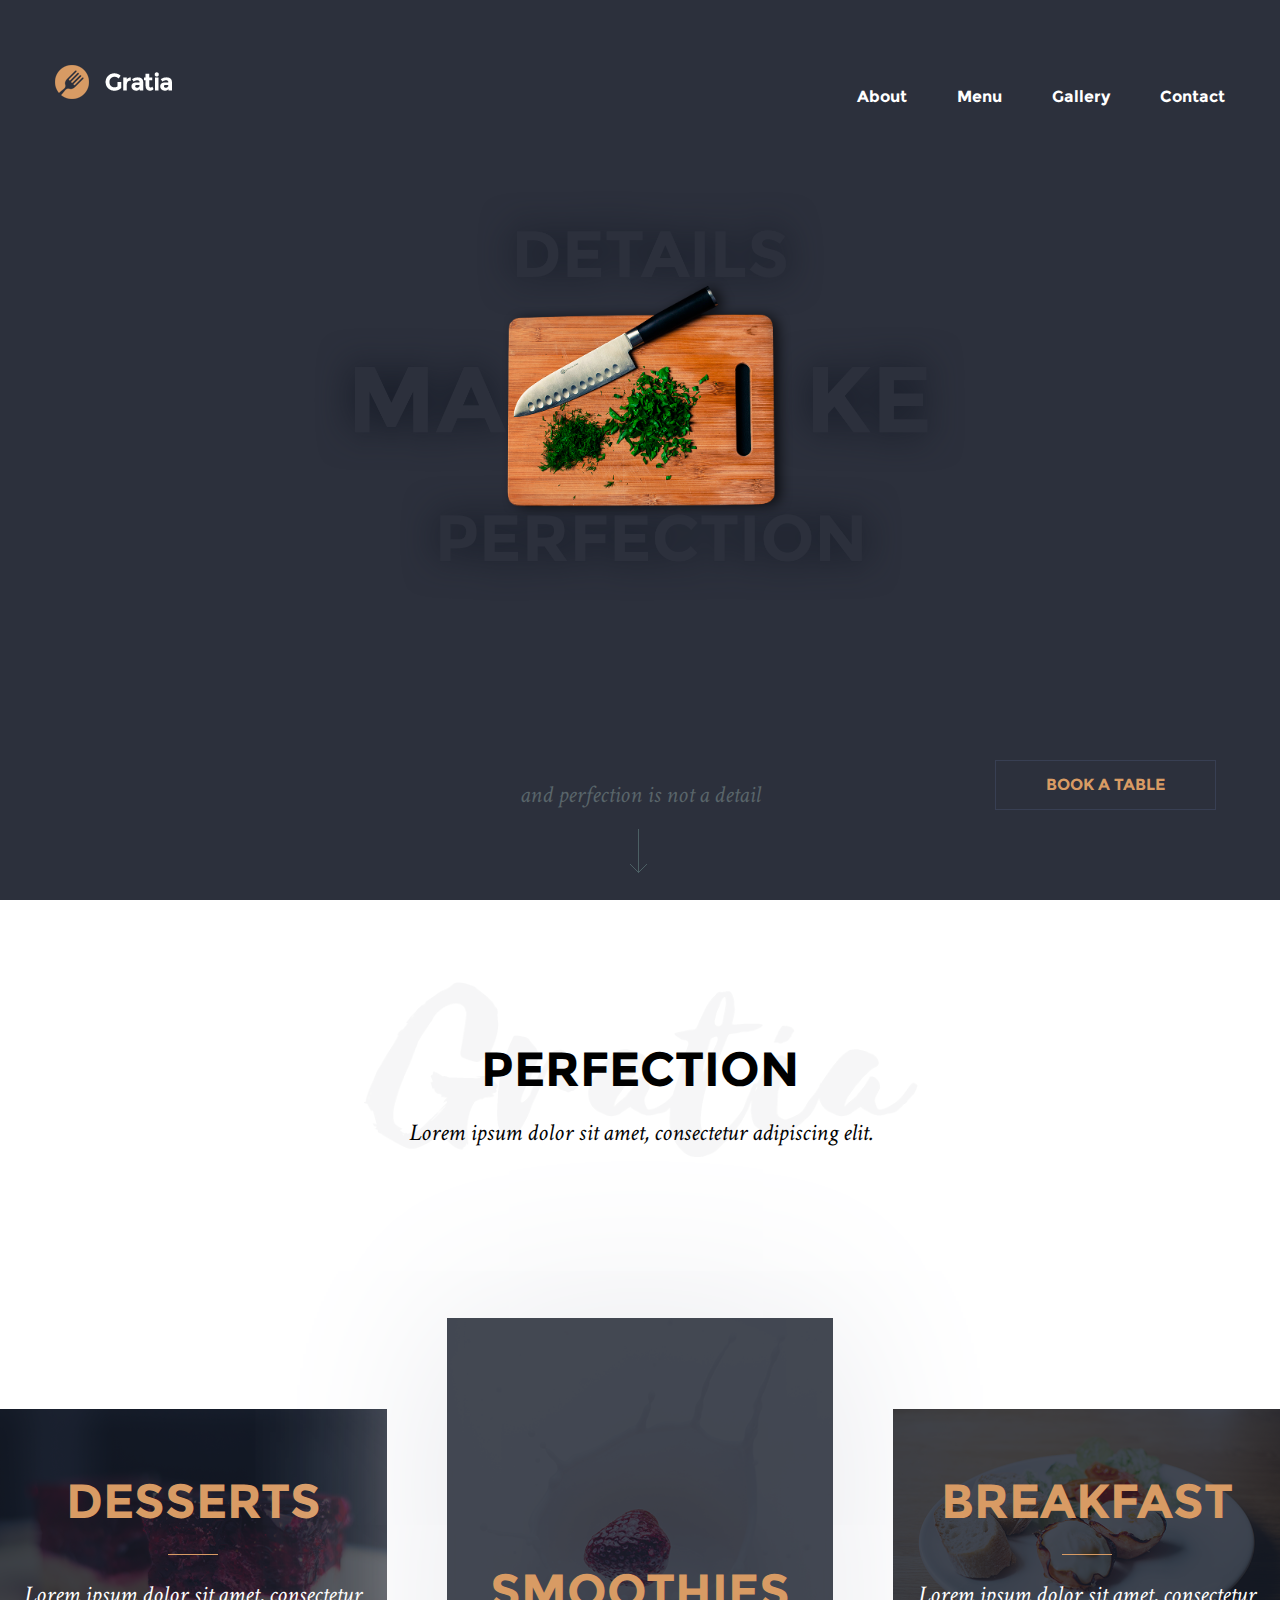
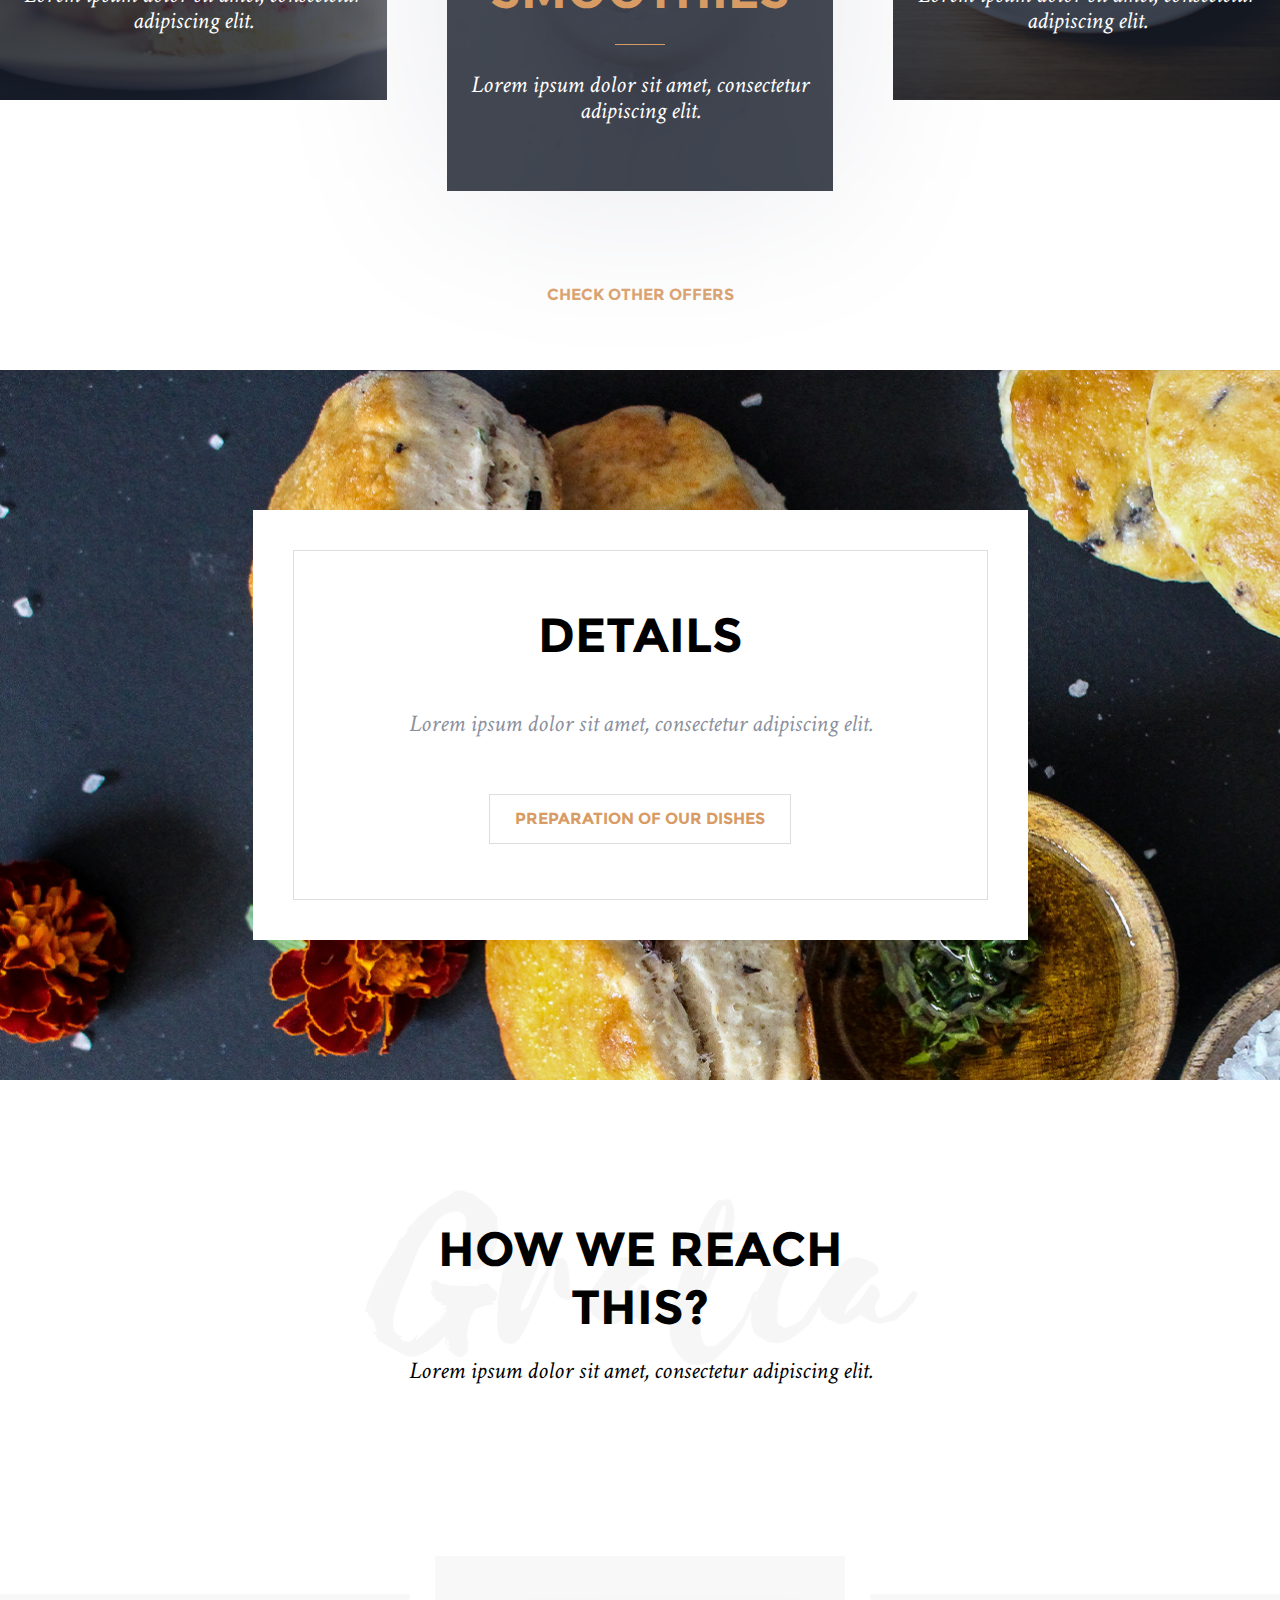
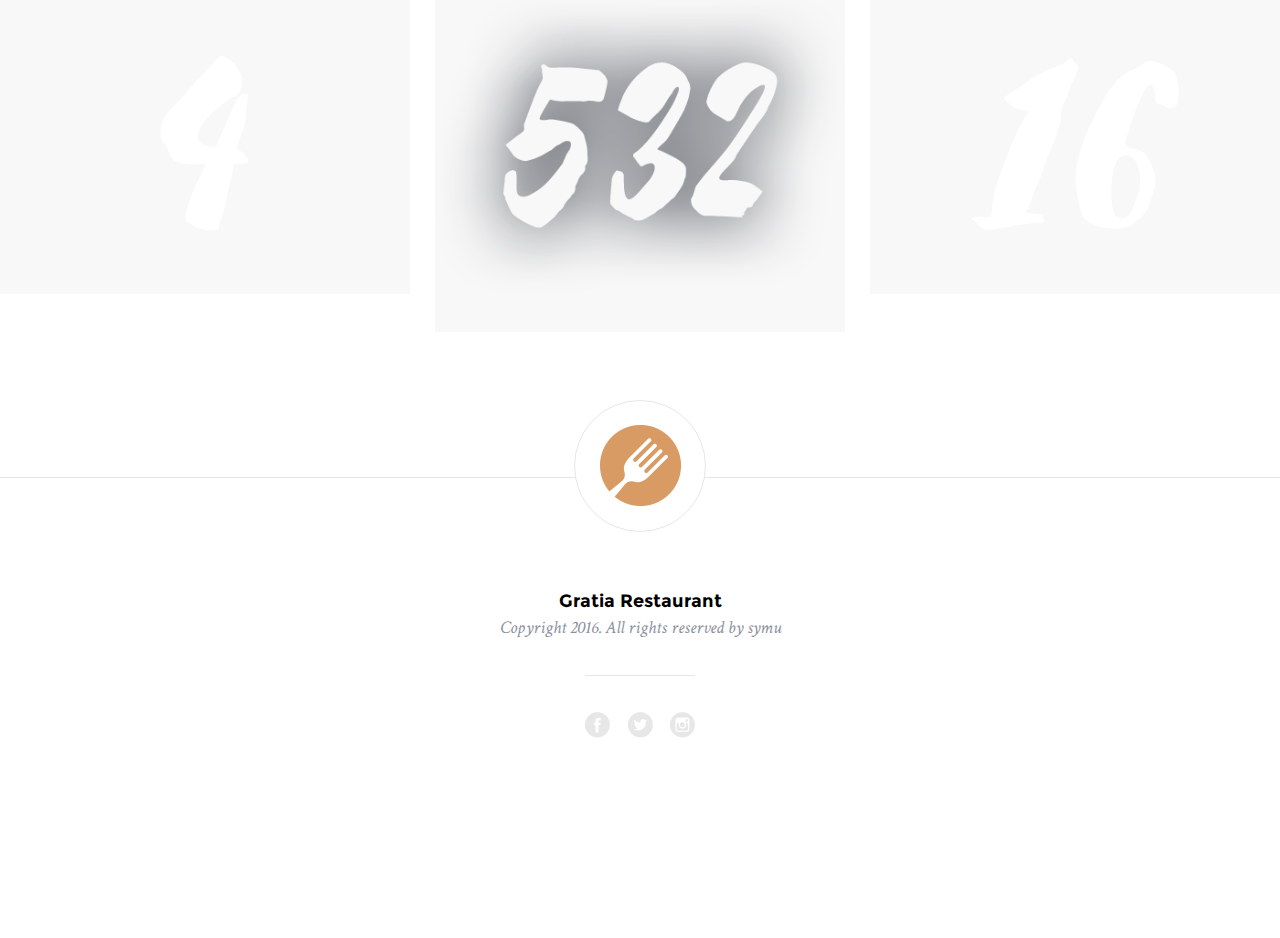
<file: lesson 8/index.html>
<!DOCTYPE html>
<html lang="en">
<head>
    <title>Gratia</title>
    <meta charset="utf-8"/>
    <meta name="viewport" content="width=device-width, initial-scale=1.0, maximum-scale=1.0, user-scalable=no">
    <link rel="stylesheet" type="text/css" href="style/style.css"/>
</head>
<body>
<!-------------------INTRO-SECTION--------------------->

<section class="intro-section">

        <!----------------------HEADER------------------------->
    <header class="main-header">
        <div class="wrapper">
            <a href="#" class="logo">
                <img class="logo-img" src="img/logo.png" alt="">
                <h1>Gratia</h1>
            </a>
            <nav class="main-navigation">
                <ul class="navigation-list">
                    <li>
                        <a class="navigation-link" href="#">About</a>
                    </li>
                    <li>
                        <a class="navigation-link" href="menu.html">Menu</a>
                    </li>
                    <li>
                        <a class="navigation-link" href="#">Gallery</a>
                    </li>
                    <li>
                        <a class="navigation-link" href="#">Contact</a>
                    </li>
                </ul>
            </nav>
        </div>
    </header>
        <!--------------------END-HEADER-------------------------->

    <div class="slider-wrap">
        <img class="big-slider" src="img/knife-slider.png" alt="">
    </div>
        <span class="slogan-part">and perfection is  not a detail</span>
        <span class="arrow-down">arrow</span>
        <a class="button book-table-btn" href="#">Book a table</a>
</section>
<!--------------------END-INTRO-SECTION----------------------------------->

<!-------------------------------ASSORTMENT-SECTION------------------------------------->

<section class="assortment-section">

    <!----------------HEADER-WRAP--------------->
    <header class="header-wrap">
            <h2>Perfection</h2>
            <p>Lorem ipsum dolor sit amet, consectetur adipiscing elit.</p>
        </header>
    <!-----------------END-HEADER-WRAP--------------->

        <ul class="dishes-list flex-list">
            <li>
                <a href="#">
                    <img src="img/desserts-photo.png" alt="">
                    <div class="hover-block">
                        <div class="hover-wrap">
                            <h3>Desserts</h3>
                            <span class="divider">divider</span>
                            <p>Lorem ipsum dolor sit amet, consectetur adipiscing elit.</p>
                        </div>
                    </div>
                </a>
            </li>
            <li>
                <a href="#">
                    <img src="img/smoothies-photo.png" alt="">
                    <div class="hover-block">
                        <div class="hover-wrap center-hover-wrap">
                            <h3>Smoothies</h3>
                            <span class="divider">divider</span>
                            <p>Lorem ipsum dolor sit amet, consectetur adipiscing elit.</p>
                        </div>
                    </div>
                </a>
            </li>
            <li>
                <a href="#">
                    <img src="img/breakfest-photo.png" alt="">
                    <div class="hover-block">
                        <div class="hover-wrap">
                            <h3>Breakfast</h3>
                            <span class="divider">divider</span>
                            <p>Lorem ipsum dolor sit amet, consectetur adipiscing elit.</p>
                        </div>
                    </div>
                </a>
            </li>
        </ul>
        <button class="button check-btn">Check other offers</button>
</section>
<!-------------------END-ASSORTMENT-SECTION------------------------>

 <!---------------------------DETAIL-SECTION------------------------------------->

    <section class="detail-section">
        <div class="details-block">
            <div class="details-wrap">
                <h3>Details</h3>
                <p>Lorem ipsum dolor sit amet, consectetur adipiscing elit.</p>
                <a class="button details-btn" href="#">Preparation of our dishes</a>
            </div>
        </div>
    </section>
<!---------------------------------------END-DETAIL-SECTION------------------------------------>

<!-----------------------------REACHING-SECTION------------------------------->

<section class="reaching-section">
        <header class="header-wrap">
            <h2>How we reach this?</h2>
            <p>Lorem ipsum dolor sit amet, consectetur adipiscing elit.</p>
        </header>
        <ul class="reaching-list flex-list">
            <li>
                <a class="reaching-block" href="#">
                    <div class="bg-left-block"></div>
                   <div class="display-none">
                       <div class="content-block">
                           <h3>Diffrent locations</h3>
                           <p>Lorem ipsum dolor sit amet, consectetur adipiscing elit.</p>
                       </div>
                   </div>
                </a>
            </li>
            <li>
                <a class="reaching-block" href="#">
                    <div class="bg-center-block"></div>
                   <div class="display-none">
                       <div class="content-block">
                            <h3>Fresh products</h3>
                            <p>Lorem ipsum dolor sit amet, consectetur adipiscing elit.</p>
                       </div>
                   </div>
                </a>
            </li>
            <li>
                <a class="reaching-block" href="#">
                    <div class="bg-right-block"></div>
                    <div class="display-none">
                    <div class="content-block">
                        <h3>The best from the beggining</h3>
                        <p>Lorem ipsum dolor sit amet, consectetur adipiscing elit.</p>
                    </div>
                    </div>
                </a>
            </li>
        </ul>
    </section>
<!---------------------------------END-REACHING-SECTION--------------------------------->

<!-------------------------------------FOOTER------------------------------------------>
    <footer class="main-footer">
        <address>
            <span class="restaurant-name">Gratia Restaurant</span>
            <span class="copyright-name">Copyright 2016. All rights reserved by symu</span>
        </address>
            <ul class="social-networks-list">
                <li>
                    <a class="facebook-logo" href="#">facebook</a>
                </li>
                <li>
                    <a class="twitter-logo" href="#">twitter</a>
                </li>
                <li>
                    <a class="instagram-logo" href="#">instagram</a>
                </li>
            </ul>
    </footer>
<!---------------------------------END-FOOTER------------------------------------------->
</body>
</html>
</file>
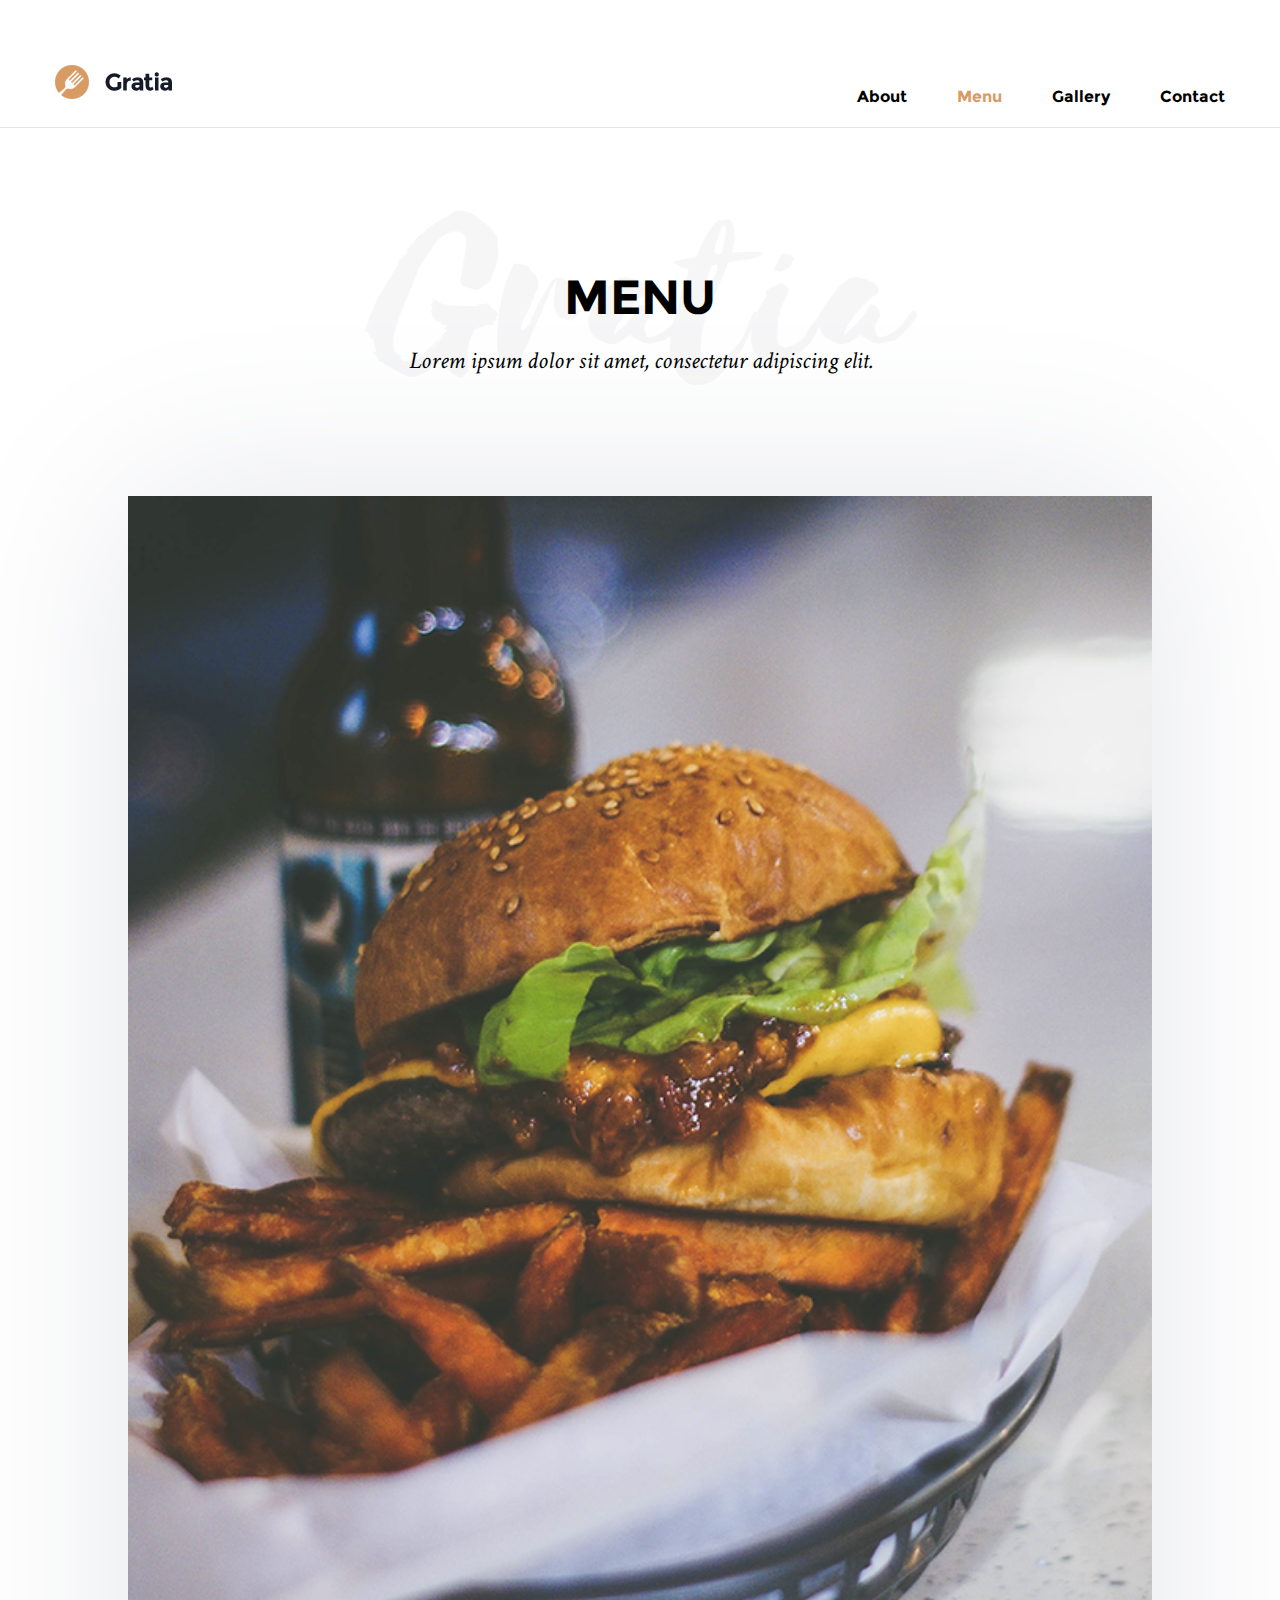
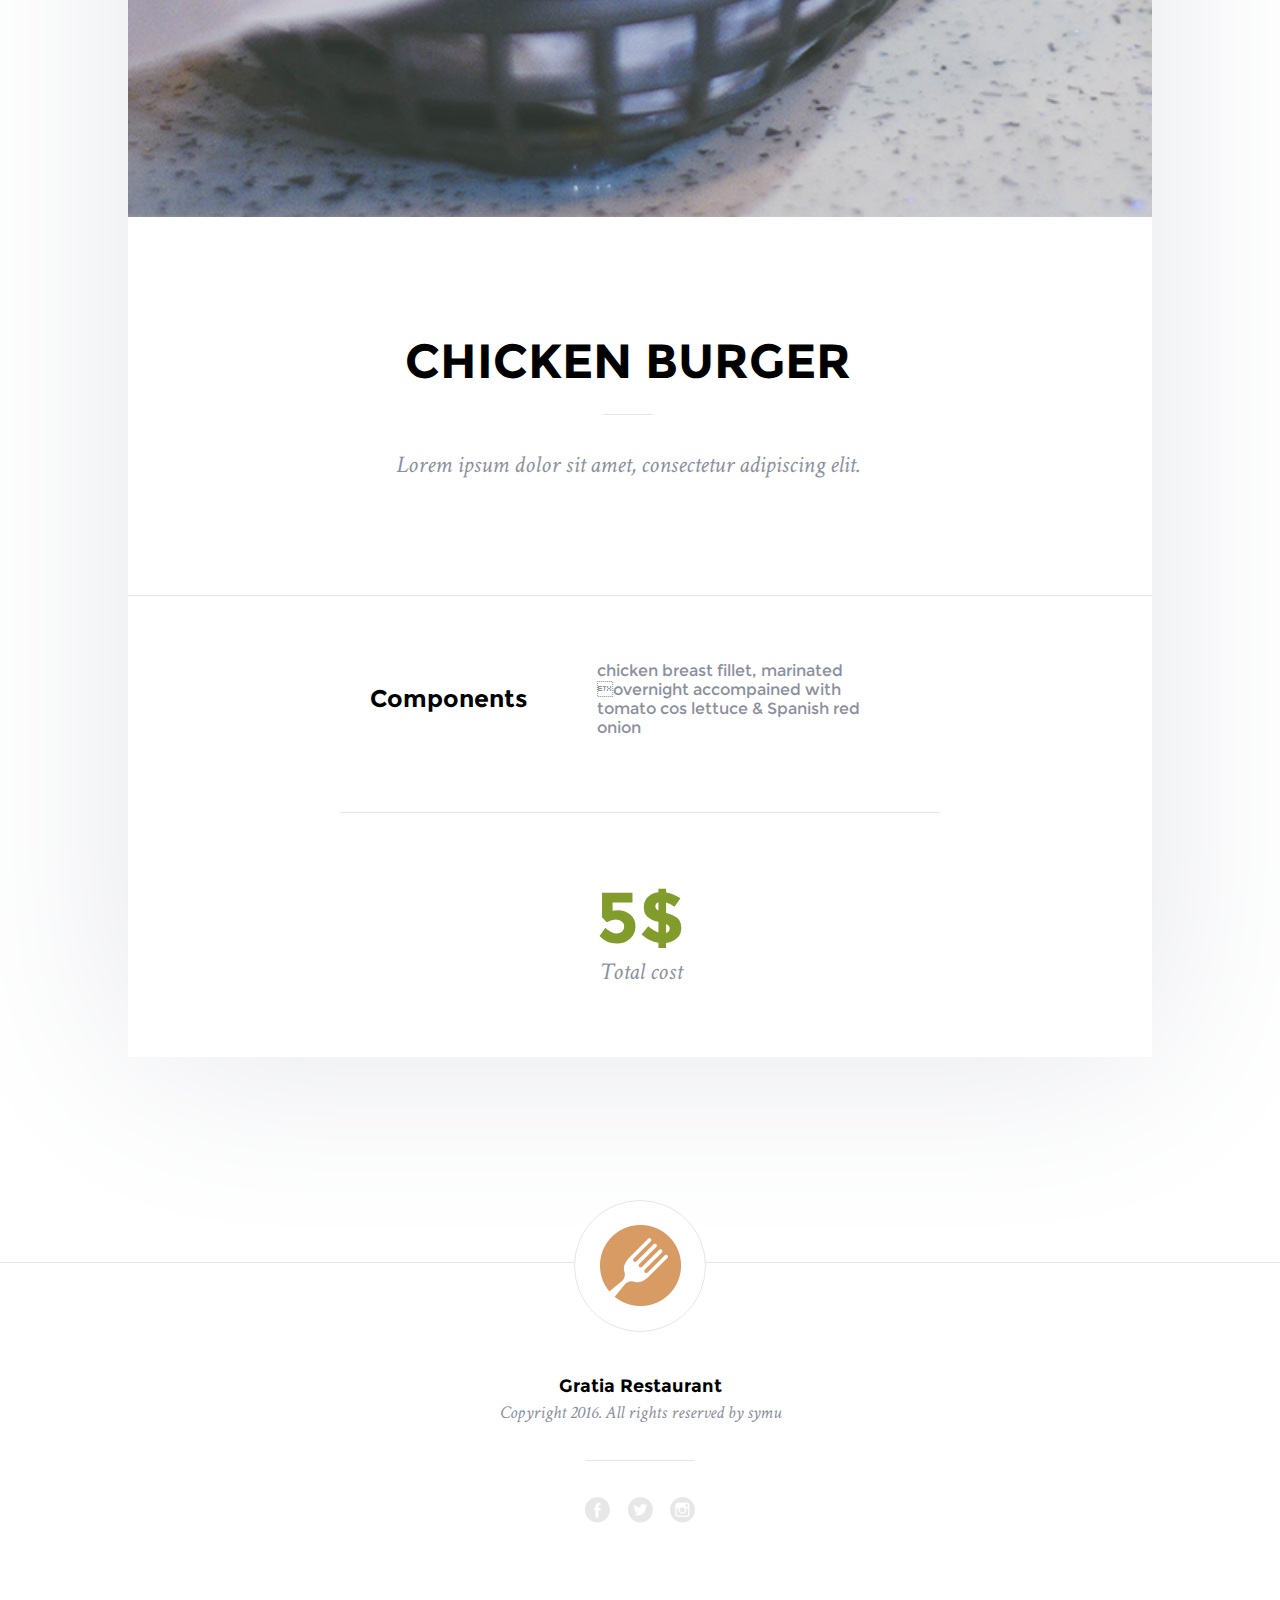
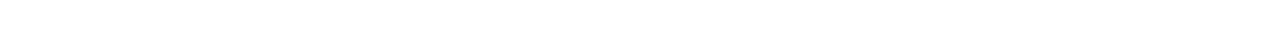
<file: lesson 8/meal.html>
<!DOCTYPE html>
<html lang="en">
<head>
    <title>Gratia</title>
    <meta charset="utf-8"/>
    <meta name="viewport" content="width=device-width, initial-scale=1.0, maximum-scale=1.0, user-scalable=no">
    <link rel="stylesheet" type="text/css" href="style/style.css"/>
</head>
<body>
<div class="container">
    <header class="main-header menu-header">
        <div class="wrapper">
            <a href="index.html" class="logo">
                <img class="logo-img" src="img/logo-second.png" alt="">
                <h1>Gratia</h1>
            </a>
            <nav class="main-navigation">
                <ul class="navigation-list">
                    <li>
                        <a class="navigation-link" href="#">About</a>
                    </li>
                    <li>
                        <a class="navigation-link" href="menu.html">Menu</a>
                    </li>
                    <li>
                        <a class="navigation-link" href="#">Gallery</a>
                    </li>
                    <li>
                        <a class="navigation-link" href="#">Contact</a>
                    </li>
                </ul>
            </nav>
        </div>
    </header>
    <section class="menu-item-section">
            <header class="header-wrap">
                <h2>Menu</h2>
                <p>Lorem ipsum dolor sit amet, consectetur adipiscing elit.</p>
            </header>
            <div class="menu-item">
                <div class="img-wrap">
                    <img class="big-burger" src="img/chicken-burger-photo.png" alt="">
                </div>
                <div class="text-block">
                    <header class="menu-item-header">
                        <h3>Chicken burger</h3>
                        <span class="divider-grey">divider</span>
                        <p>Lorem ipsum dolor sit amet, consectetur adipiscing elit.</p>
                    </header>
                        <div class="flex-align">
                        <h4>Components</h4>
                        <p>chicken breast fillet, marinated overnight accompained with tomato
                            cos lettuce & Spanish red onion</p>
                    </div>
                    <span class="five-dollars">5$</span>
                    <p>Total cost</p>
                </div>
            </div>
    </section>
</div>
<footer class="main-footer menu-footer">
    <address>
        <span class="restaurant-name">Gratia Restaurant</span>
        <span class="copyright-name">Copyright 2016. All rights reserved by symu</span>
    </address>
    <ul class="social-networks-list">
        <li>
            <a class="facebook-logo" href="#">facebook</a>
        </li>
        <li>
            <a class="twitter-logo" href="#">twitter</a>
        </li>
        <li>
            <a class="instagram-logo" href="#">instagram</a>
        </li>
    </ul>
</footer>
</body>
</html>
</file>
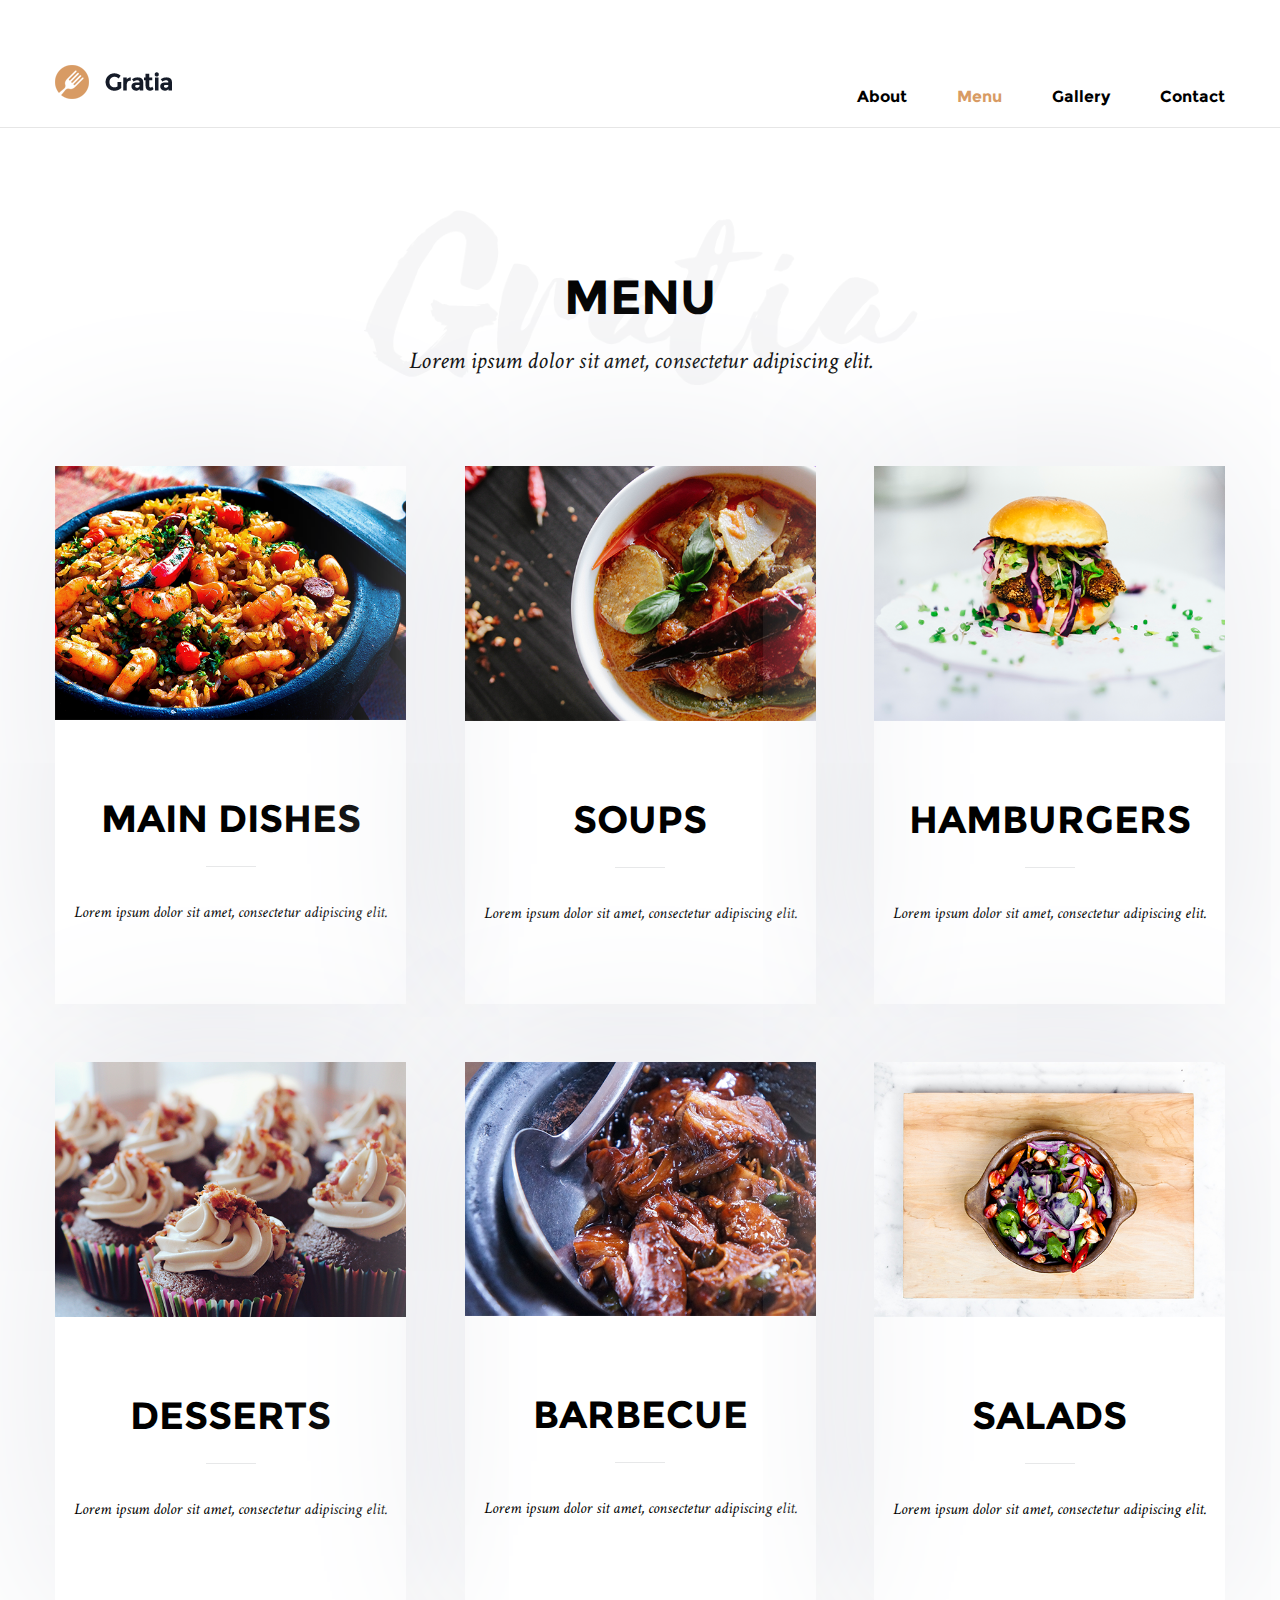
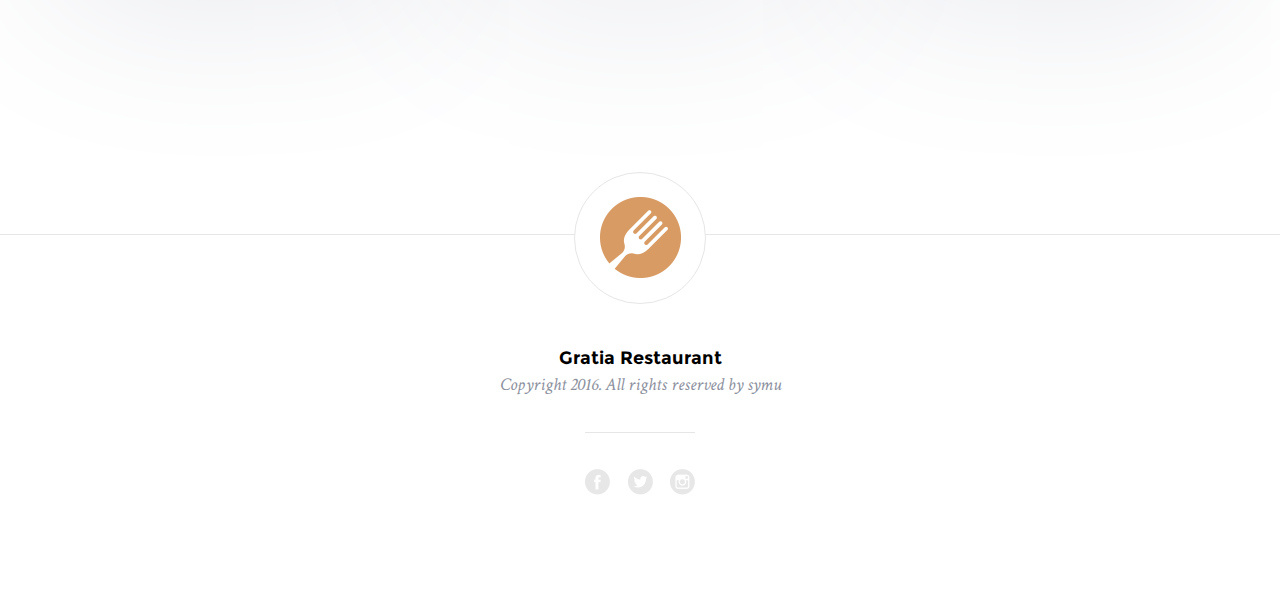
<file: lesson 8/menu.html>
<!DOCTYPE html>
<html lang="en">
<head>
    <title>Gratia</title>
    <meta charset="utf-8"/>
    <meta name="viewport" content="width=device-width, initial-scale=1.0, maximum-scale=1.0, user-scalable=no">
    <link rel="stylesheet" type="text/css" href="style/style.css"/>
</head>
<body>
    <div class="container">
         <header class="main-header menu-header">
            <div class="wrapper">
                <a href="index.html" class="logo">
                    <img class="logo-img" src="img/logo-second.png" alt="">
                    <h1>Gratia</h1>
                </a>
                <nav class="main-navigation">
                    <ul class="navigation-list">
                        <li>
                            <a class="navigation-link" href="#">About</a>
                        </li>
                        <li>
                            <a class="navigation-link" href="#">Menu</a>
                        </li>
                        <li>
                            <a class="navigation-link" href="#">Gallery</a>
                        </li>
                        <li>
                            <a class="navigation-link" href="#">Contact</a>
                        </li>
                    </ul>
                </nav>
            </div>
        </header>
        <section class="menu-section">
            <div class="wrapper">
                <header class="header-wrap">
                        <h2>Menu</h2>
                        <p>Lorem ipsum dolor sit amet, consectetur adipiscing elit.</p>
                </header>
                <ul class="menu-list">
                    <li>
                        <a href="meal.html">
                            <img src="img/main-dishes-photo.png" alt="">
                            <h3>Main dishes</h3>
                            <span class="divider-grey">divider</span>
                            <p>Lorem ipsum dolor sit amet, consectetur adipiscing elit.</p>
                        </a>
                    </li>
                    <li>
                        <a href="meal.html">
                            <img src="img/soups-photo.png" alt="">
                            <h3>Soups</h3>
                            <span class="divider-grey">divider</span>
                            <p>Lorem ipsum dolor sit amet, consectetur adipiscing elit.</p>
                        </a>
                    </li>
                    <li>
                        <a href="meal.html">
                            <img class="hamburger-photo" src="img/hamburgers-photo.png" alt="">
                            <h3>Hamburgers</h3>
                            <span class="divider-grey">divider</span>
                            <p>Lorem ipsum dolor sit amet, consectetur adipiscing elit.</p>
                        </a>
                    </li>
                    <li>
                        <a href="meal.html">
                            <img src="img/another-desserts-photo.png" alt="">
                            <h3>Desserts</h3>
                            <span class="divider-grey">divider</span>
                            <p>Lorem ipsum dolor sit amet, consectetur adipiscing elit.</p>
                        </a>
                    </li>
                    <li>
                        <a href="meal.html">
                            <img src="img/barbecue-photo.png" alt="">
                            <h3>Barbecue</h3>
                            <span class="divider-grey">divider</span>
                            <p>Lorem ipsum dolor sit amet, consectetur adipiscing elit.</p>
                        </a>
                    </li>
                    <li>
                        <a href="meal.html">
                            <img src="img/salads-photo.png" alt="">
                            <h3>Salads</h3>
                            <span class="divider-grey">divider</span>
                            <p>Lorem ipsum dolor sit amet, consectetur adipiscing elit.</p>
                        </a>
                    </li>
                </ul>
            </div>
        </section>
    </div>
    <footer class="main-footer menu-footer">
        <address>
            <span class="restaurant-name">Gratia Restaurant</span>
            <span class="copyright-name">Copyright 2016. All rights reserved by symu</span>
        </address>
            <ul class="social-networks-list">
                <li>
                    <a class="facebook-logo" href="#">facebook</a>
                </li>
                <li>
                    <a class="twitter-logo" href="#">twitter</a>
                </li>
                <li>
                    <a class="instagram-logo" href="#">instagram</a>
                </li>
            </ul>
    </footer>
</body>
</html>
</file>
<file: lesson 8/style/style.css>
/*----------------------------------------------------------------------------------*/
/*------------------------------RESET DEFAULT STYLES--------------------------------*/
/*----------------------------------------------------------------------------------*/
html,body                       { width:100%; height:100%; }
body                            { padding:0; margin:0; font:12px Tahoma, sans-serif; background:#fff; color:#000; }
div,menu,p,a,span,em,strong,img,h1,h2,h3,h4,h5,h6,ul,ol,li,dl,dt,dd,table,td,tr,form,fieldset,legend,label,select,input,textarea,button {
	padding:0;
	margin:0;
	outline:none;
	list-style:none;
}
button                         { cursor: pointer; padding: 0 }
select, input, textarea,button { font:12px Tahoma, sans-serif; vertical-align:middle; }
textarea                       { vertical-align:top; }
:focus                         { outline:none; }
input[type=submit]             { cursor:pointer; }
img, fieldset                  { border:0; }
img                            { vertical-align: top; }
table                          { border-collapse:collapse; border-spacing:0; }
a:link, a:visited              { color:#000; text-decoration:underline; }
a:hover                        { text-decoration:none; }
/*----------------------------------------------------------------------------------*/
/*-------------------------------------DEFAULT CLASSES------------------------------*/
/*----------------------------------------------------------------------------------*/
.float-r           	           { float:right !important; }
.float-l                       { float:left !important; }
.no-float                      { float:none !important; }
.no-border                     { border:0 !important; }
.no-bg                         { background:none !important; }
.no-margin                     { margin:0 !important; }
.no-padding                    { padding:0 !important; }
.no-display                    { display:none !important; }
.display                       { display:block !important; }
.inline                        { display:inline !important; }
.overflow                      { overflow:hidden !important; }
.align-r                       { text-align:right !important; }
.align-l                       { text-align:left !important; }
.align-c                       { text-align:center !important; }
.clear                         { clear:both; }
.clearfix:after                { content: ""; display: block; clear: both; visibility: hidden;}
.clearfix                      { display: inline-block; width: 100% }

* {
    -moz-box-sizing: border-box;
    -webkit-box-sizing: border-box;
	box-sizing: border-box;
}
/*----------------------------------------------------------------------------------*/
/*-------------------------------------FONTS----------------------------------------*/
/*----------------------------------------------------------------------------------*/
@font-face {
	font-family: "Montserrat-Regular";
	src: url('../fonts/montserrat/regular/Montserrat-Regular.ttf') format('truetype'), url('../fonts/montserrat/regular/Montserrat-Regular.otf') format('opentype');
}
@font-face {
	font-family: "Montserrat-Bold";
	src: url('../fonts/montserrat/bold/Montserrat-Bold.ttf') format('truetype'), url('../fonts/montserrat/bold/Montserrat-Bold.otf') format('opentype');
}
@font-face {
	font-family: "CrimsonText-Italic";
	src: url('../fonts/crimson-text/CrimsonText-Italic.ttf') format('truetype'), url("../fonts/crimson-text/CrimsonText-Italic.woff") format('woff');
}

/*----------------------GENERAL-STYLES----------------------------------------------*/

h2, h3 {
    font: 48px "Montserrat-Bold", sans-serif;
    margin-bottom: 24px;
    text-transform: uppercase;
}
p {
    font: 24px "CrimsonText-Italic", serif;
}
img {
    width: 100%;
    height: auto;
    display: block;
}
.button {
    font: 16px/48px "Montserrat-Bold", sans-serif;
    text-transform: uppercase;
    color: #d89b64;
}
/*----------------------------------------------------------------------------------*/
/*-------------------------------------WRAPPER--------------------------------------*/
/*----------------------------------------------------------------------------------*/
.wrapper {
    width: 1825px;
    max-width: 100%;
	margin: 0 auto;
}
/*----------------------------------------------------------------------------------*/
/*-------------------------------------HEADER---------------------------------------*/
/*----------------------------------------------------------------------------------*/
.main-header {
    padding-top: 65px;
}
.main-header .wrapper {
    display: -webkit-box;
    display: -moz-box;
    display: -ms-flexbox;
    display: -webkit-flex;
    display: flex;
    justify-content: space-between;
    -webkit-justify-content: space-between;
    align-items: center;
    -webkit-align-items: center;
}
.navigation-list {
	max-width: 420px;
    display: -webkit-box;
    display: -moz-box;
    display: -ms-flexbox;
    display: -webkit-flex;
    display: flex;
    -webkit-justify-content: space-between;
    justify-content: space-between;
}
.navigation-list li {
    margin-left: 50px;
    -webkit-transition: 0.3s;
    transition: 0.3s;
}
a.navigation-link {
    font: 16px "Montserrat-Bold", sans-serif;
    text-decoration: none;
    color: #fff;
}
.navigation-list li:hover a.navigation-link {
    color: #d89b64;
}
h1 {
    text-indent: -99999px;
}
/*----------------------------------------------------------------------------------*/
/*-------------------------------------CONTENT--------------------------------------*/
/*----------------------------------------------------------------------------------*/

/*----------------------------------------MAIN-PAGE---------------------------------------------*/

          /*-------------------------INTRO-SECTION-----------------------*/

.intro-section {
     min-height: 100vh;
     position: relative;
     background: rgba(21, 25, 39, 0.9);
     background-size: cover;     
 }
.slider-wrap {
    width: 100%;
    height: 410px;
    position: relative;
    margin: 5% auto 10%;
    background: url(../img/sligan-bg.png) 50% 50% no-repeat;
    background-size: contain;
}
.big-slider {
    max-width: 340px;
    position: absolute;
    left: 50%;
    top: 50%;
    transform: translate(-50%, -50%);
    -webkit-transform: translate(-50%, -50%);

}
.slogan-part {
    display: block;
    position: absolute;
    bottom: 10%;
    left: 50%;
    -webkit-transform: translateX(-50%);
    transform: translateX(-50%);
    text-align: center;
    font: 24px "CrimsonText-Italic", serif;
    color: #59656a;
}
.arrow-down {
    display: block;
    position: absolute;
    bottom: 3%;
    left: 50%;
    -webkit-transform: translateX(-50%);
    transform: translateX(-50%);
    margin: 0 auto;
    padding: 15px 10px;
    background: url("../img/arrow-down.png") no-repeat;
    text-indent: -9999px;
}
a.book-table-btn {
    position: absolute;
    bottom: 10%;
    right: 5%;
    padding: 0 50px;
    border: 1px solid #383f53;
    text-decoration: none;
    color: #d89b64;
    -webkit-transition: 0.3s;
    transition: 0.3s;
}
.book-table-btn:hover {
    border: 1px solid transparent;
    background: #d89b64;
    color: #000;
}
                /*--------------END-INTRO-SECTION--------------------------*/

                /*--------------ASSORTMENT-SECTION--------------------------*/

.header-wrap {
    max-width: 555px;
    margin: 0 auto;
    padding: 140px 0 90px;
    background: url("../img/gratia-bg.png") 50% 50% no-repeat;
    background-size: contain;
    text-align: center;
}
.flex-list {
    margin-top: 80px;
    display: -webkit-box;
    display: -moz-box;
    display: -ms-flexbox;
    display: -webkit-flex;
    display: flex;
    -webkit-flex-flow: row nowrap;
    flex-flow: row nowrap;
    -webkit-justify-content: center;
    justify-content: space-between;
    -webkit-align-items: center;
    align-items: center;
}
.dishes-list li {
    width: 33%;
    position: relative;
    margin-bottom: 30px;
    -webkit-transition: 0.3s;
    transition: 0.3s;
}
.dishes-list li:nth-child(2n) {
    margin: 0 60px 30px 60px;
    box-shadow: 0 0 183px #e5e6eb;
}
.hover-block {
    position: absolute;
    top: 0;
    right: 0;
    bottom: 0;
    left: 0;
    color: #fff;
}
.dishes-list li:hover .hover-block {
    display: none;
}
.hover-wrap {
    width: 100%;
    height: 100%;
    background: rgba(21, 27, 40, 0.8);
    text-align: center;
    display: -webkit-box;
    display: -moz-box;
    display: -ms-flexbox;
    display: -webkit-flex;
    display: flex;
    -webkit-flex-direction: column;
    flex-direction: column;
    -webkit-justify-content: center;
    justify-content: center;
}
.center-hover-wrap {
    padding-bottom: 65px;
    -webkit-justify-content: flex-end;
    justify-content: flex-end;
}
.divider {
    max-width: 50px;
    display: inline-block;
    margin: 0 auto 15px;
    text-indent: -9999px;
    border-top: 1px solid #d89b64;
    padding-left: 50px;
}
.flex-list h3 {
    color: #d89b64;
}
.check-btn {
    display: block;
    margin: 50px auto;
    background: rgba(255, 255, 255, 0);
    border: none;
    border-bottom: 1px solid transparent;
    -webkit-transition: 0.3s;
    transition: 0.3s;
}
.check-btn:hover {
    border-bottom: 1px solid #bf8b5c;
}
            /*---------------END-ASSORTMENT-SECTION----------------------*/

            /*---------------DETAILS-SECTION------------------------------*/
.detail-section {
    background: url("../img/details-bg.png") no-repeat;
    background-size: cover;
    padding: 140px 0;
}
.details-block {
    width: 775px;
    max-width: 100%;
    height: 430px;
    max-height: 100%;
    margin: auto;
    padding: 40px;
    background: #fff;
}
.details-wrap {
    width: 100%;
    height: 100%;
    border: 1px solid #dcdddf;
    display: -webkit-box;
    display: -moz-box;
    display: -ms-flexbox;
    display: -webkit-flex;
    display: flex;
    -webkit-flex-direction: column;
    flex-direction: column;
    justify-content: center;
    -webkit-justify-content: center;
    align-items: center;
    -webkit-align-items: center;
}
.details-wrap p {
    margin-top: 25px;
    color: #8b909d;
}
a.details-btn {
    margin-top: 55px;
    padding: 0 25px;
    border: 1px solid #dcdddf;
    color: #d89b64;
    text-decoration: none;
    -webkit-transition: 0.3s;
    transition: 0.3s;
}
a.details-btn:hover {
    background: #d89b64;
    border: 1px solid transparent;
    color: #000;
}
                /*---------------END-DETAILS-SECTION-------------------*/

                /*------------------REACHING-SECTION-------------------*/

.reaching-section {
    padding-bottom: 115px;
}
.reaching-list {
    display: -webkit-box;
    display: -moz-box;
    display: -ms-flexbox;
    display: -webkit-flex;
    display: flex;
}
.reaching-list li {
    width: 32%;
    max-height: 300px;
    position: relative;
    padding: 150px 20px;
    margin-bottom: 30px;
}
.reaching-list li:first-child {
    background: #f8f8f8 url("../img/four-number.png") 50% 50% no-repeat;
}
.reaching-list li:nth-child(2n) {
    max-height: 375px;
    padding: 188px 20px;
    background: #f8f8f8 url("../img/big-number.png") 50% 50% no-repeat;
    background-size: contain;
}
.reaching-list li:last-child {
    background: #f8f8f8 url("../img/sixteen-number.png") 50% 50% no-repeat;
}
.reaching-section a {
    text-decoration: none;
}
.reaching-section h3 {
    font-size: 24px;
}
.reaching-block {
    display: -webkit-box;
    display: -moz-box;
    display: -ms-flexbox;
    display: -webkit-flex;
    display: flex;
}
.content-block {
    width: 100%;
    height: auto;
    position: absolute;
    top: 0;
    right: 0;
    bottom: 0;
    left: 0;
    padding: 20px;
    text-align: center;
    display: -webkit-box;
    display: -moz-box;
    display: -ms-flexbox;
    display: -webkit-flex;
    display: flex;
    -webkit-flex-direction: column;
    flex-direction: column;
    -webkit-align-items: center;
    align-items: center;
    -webkit-justify-content: center;
    justify-content: center;
}
.display-none {
    display: none;
}
.reaching-list li:hover .display-none {
    display: block;
}
.reaching-list li:hover .content-block {
     background: rgba(21, 27, 40, 0.9);
}

.content-block p {
    color: #fff;
    -webkit-align-self: center;
    align-self: center;
}

                /*------------------END-REACHING-SECTION---------------------*/

                /*--------------------FOOTER---------------------------------*/

.main-footer {
    position: relative;
    padding: 105px 0 200px;
    border-top: 1px solid #e6e6e6;
    display: -webkit-box;
    display: -moz-box;
    display: -ms-flexbox;
    display: -webkit-flex;
    display: flex;
    -webkit-flex-direction: column;
    flex-direction: column;
    -webkit-align-items: center;
    align-items: center;
}
.main-footer:before {
    position: absolute;
    left: 50%;
    top: -17%;
    -webkit-transform: translateX(-50%);
    transform: translateX(-50%);
    content: "";
    padding: 65px;
    border: 1px solid #e6e6e6;
    border-radius: 100%;
    background: #fff url("../img/footer-fork.png") 50% 50% no-repeat;
}
.restaurant-name {
    font: 18px/36px "Montserrat-Bold", sans-serif;
}
.copyright-name {
    font: 18px "CrimsonText-Italic", serif;
    color: #8b909d;
}
address {
    display: -webkit-box;
    display: -moz-box;
    display: -ms-flexbox;
    display: -webkit-flex;
    display: flex;
    -webkit-flex-direction: column;
    flex-direction: column;
    -webkit-align-items: center;
    align-items: center;
}
.social-networks-list {
    width: 110px;
    margin-top: 36px;
    padding-top: 36px;
    border-top: 1px solid #e6e6e6;
    display: -webkit-box;
    display: -moz-box;
    display: -ms-flexbox;
    display: -webkit-flex;
    display: flex;
    -webkit-justify-content: space-between;
    justify-content: space-between;
}
 .social-networks-list a {
     display: inline-block;
     text-indent:  -9999px;
 }
.facebook-logo {
    width: 25px;
    height: 26px;
    background: url("../img/sprite.png") 0 0 no-repeat;
}
.twitter-logo {
    width: 25px;
    height: 26px;
    background: url("../img/sprite.png") 0 -52px no-repeat;
}
.instagram-logo {
    width: 25px;
    height: 26px;
    background: url("../img/sprite.png") 0 -26px no-repeat;
}
                /*-----------------END-FOOTER-------------------------*/


/*-------------------------------------------MENU-PAGE------------------------------------------------*/


.menu-header {
    border-bottom: 1px solid #e6e6e6;
}
.menu-header  a.navigation-link {
    color: #000;
}
.menu-header .navigation-list li:nth-child(2) a {
    color: #d89b64;
}
.menu-section {
    padding-bottom: 175px;
}
.menu-list {
    display: -webkit-box;
    display: -moz-box;
    display: -ms-flexbox;
    display: -webkit-flex;
    display: flex;
    -webkit-flex-flow: row wrap;
    flex-flow: row wrap;
    -webkit-justify-content: space-between;
    justify-content: space-between;
    -webkit-align-content: space-between;
    align-content: space-between;
}
.menu-list li {
    width: 30%;
    margin-bottom: 5%;
    padding-bottom: 50px;
    text-align: center;
    box-shadow: 0 0 183px #e5e6eb;
}
.divider-grey {
    max-width: 50px;
    display: inline-block;
    margin: 0 auto 25px;
    text-indent: -9999px;
    border-top: 1px solid #e7e8e9;
    padding-left: 50px;
}
.menu-list a  {
    text-decoration: none;
}
.menu-list p {
    margin-bottom: 30px;
}
.menu-list h3 {
    margin-top: 75px;
}
/*------------------------------------MEAL-PAGE----------------------------------------------------*/
.menu-item-section {
    padding-bottom: 175px;
}
.menu-item {
    max-width: 1305px;
    margin: 30px auto;
    box-shadow: 0 0 183px #e5e6eb;
    display: -webkit-box;
    display: -webkit-flex;
    display: -ms-flexbox;
    display: flex;
}
.img-wrap {
    width: 50%;
}
.big-burger {
    height: 100%;
    width: auto;
}
.text-block {
    width: 50%;
    padding: 115px 0 70px;
    text-align: center;
}
.text-block p {
    color: #8b909d;
}
.menu-item-header {
    padding: 0 70px 115px 45px;
    border-bottom: 1px solid #e6e6e6;
}
.flex-align {
    max-width: 600px;
    margin: 0 auto 60px;
    padding: 65px 55px 75px 30px;
    text-align: left;
    border-bottom: 1px solid #e6e6e6;
    display: -webkit-box;
    display: -moz-box;
    display: -ms-flexbox;
    display: -webkit-flex;
    display: flex;
    -webkit-flex-flow: row nowrap;
    flex-flow: row nowrap;
    -webkit-align-items: center;
    align-items: center;
}

h4 {
    margin-right: 70px;
    font: 24px "Montserrat-Bold", sans-serif;
}
.flex-align p {
    font: 16px "Montserrat-Regular", sans-serif;
}
.five-dollars {
    font: 72px "Montserrat-Bold", sans-serif;
    color: #829c2c;
}
.menu-footer {
    padding-bottom: 110px;
}

/*.........FOOTER PRESSING.........*/

.container {
	min-height: calc(100vh - 371px);
}


/*..................RESPONSIVE.................*/

@media (max-width: 1849px) {
    .intro-section {        
        padding-bottom: 5%;
    }
    .flex-align {
        -webkit-justify-content: space-around;
        justify-content: space-around;
    }
    .menu-list h3 {
        font-size: 38px;
    }
    .menu-list p {
        font-size: 16px;
    }
}
@media(min-width: 1200px) and (max-width: 1849px) {
    .wrapper {
        width: 1170px;
    }
}
@media (min-width: 1350px) {
    .intro-section {
        padding-bottom: 0;
    }

    .slider-wrap {
        height: 680px;
        background-size: 63% 100%;
        margin: 0 auto;
    }

    .big-slider {
        max-width: 600px;
    }
}
@media (max-width: 1299px) {
    .menu-item {
        width: 80%;
        -webkit-flex-direction: column;
        flex-direction: column;
    }
    .img-wrap {
        height: 50%;
        width: auto;
    }
    .big-burger {
        height: auto;
        width: 100%;
    }
    .text-block {
        height: 50%;
        width: auto;
    }
}
@media (max-width: 1079px) {
    .main-header {
        padding-top: 40px;
    }
}
@media (min-width: 992px) and (max-width: 1199px) {
    .wrapper {
        width: 970px;
    }
}
@media (max-width: 1072px) {
    .hover-wrap h3 {
        font-size: 38px;
    }
}
@media (min-width: 768px) and (max-width: 991px) {
    .wrapper {
        width: 750px;
    }
    a.book-table-btn {
        padding: 0 20px;
    }
}
@media (max-width: 991px) {
    .flex-list {
        -webkit-flex-direction: column;
        flex-direction: column;
    }
    .flex-list li {
        width: 80%;
    }
    .dishes-list li img {
      height: 430px;
       width: 100%;
      overflow: hidden;
    }
    .details-block {
        max-width: 80%;
        width: auto;
    }
    .center-hover-wrap {
        -webkit-justify-content: center;
        justify-content: center;
    }
    .menu-list li {
        width: 48%;
        margin-bottom: 4%;
    }

}
@media (max-width: 767px) {
    .wrapper {
        padding: 0 10px;
    }
    .main-header {
        padding-top: 20px;
    }
    .navigation-list {
        padding: 5px;
        margin-bottom: 5px;
        background: rgba(121, 95, 73, 0.5);
        border-radius: 5px;
        -webkit-border-radius: 5px;
        -webkit-flex-direction: column;
        flex-direction: column;
        -webkit-align-items: center;
        align-items: center;
    }
    .navigation-list li {
        margin: 0 0 5px 0;
    }
    .menu-header .navigation-list {
        background: rgba(225, 200, 179, 0.5);
    }
    a.book-table-btn {
        bottom: 74%;
        right: 40%;
        padding: 0 10px;
        font-size: 14px;
        line-height: 30px;
    }
    .flex-list li {
        width: 90%;
    }
    .hover-wrap h3 {
        font-size: 34px;
    }
    .details-block {
        text-align: center;
    }
    .details-block h3 {
        font-size: 30px;
    }
    h2 {
        font-size: 34px;
    }
    a.details-btn {
        padding: 10px;
        margin: 55px 10px 0 10px;
        font-size: 14px;
        line-height: 20px;
    }
    .menu-list li {
        width: 100%;
        margin-bottom: 4%;
    }
    .menu-item h3 {
        font-size: 34px;
    }

    .flex-align h4 {
        font-size: 18px;
    }

    .flex-align p {
        font-size: 14px;
    }
}
@media (max-width: 607px) {
    .big-slider {
        width: 55%;
    }

}

@media (max-width: 440px) {
    h2 {
        font-size: 27px;
    }
    .flex-list li {
        width: 80%;
    }
    a.book-table-btn {
        right: 30%;
        bottom: 65%;
    }
    a.details-btn {
        font-size: 12px;
    }
    .dishes-list li img {
        height: 320px;
    }

    .flex-align h4 {
        font-size: 12px;
        margin-left: 10px;
    }
    .flex-align p {
        font-size: 12px;
    }
}

    /*----------------------------------------------------------------------------------*/
/*-------------------------------------SIDEBAR--------------------------------------*/
/*----------------------------------------------------------------------------------*/

/*----------------------------------------------------------------------------------*/
/*-------------------------------------FOOTER---------------------------------------*/
/*----------------------------------------------------------------------------------*/

/*----------------------------------------------------------------------------------*/
/*-------------------------------------OTHER----------------------------------------*/
/*----------------------------------------------------------------------------------*/
</file>
